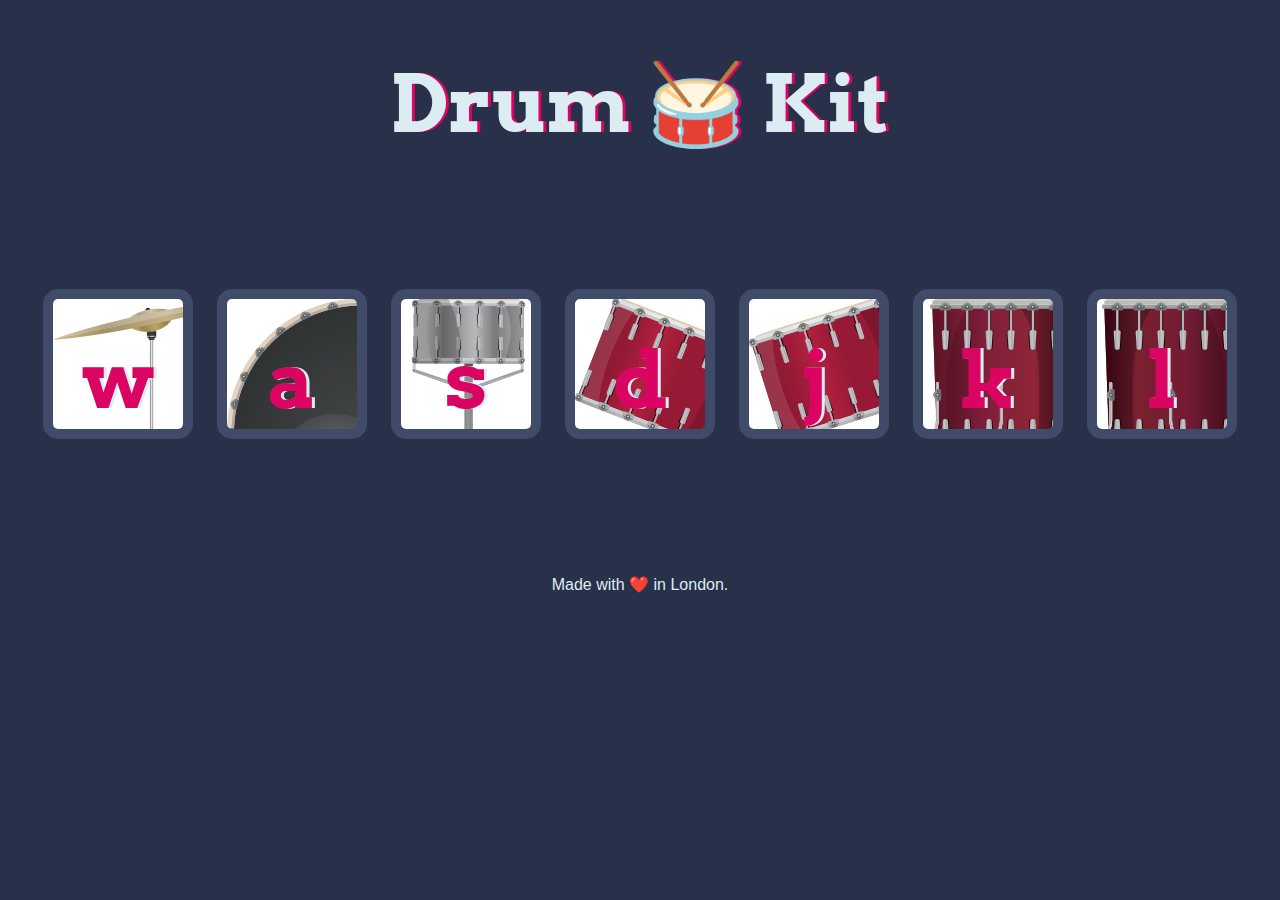
<file: JS DOM/Drum Kit/index.html>
<!DOCTYPE html>
<html lang="en" dir="ltr">

<head>
  <meta charset="utf-8">
  <title>Drum Kit</title>
  <link rel="stylesheet" href="styles.css">
  <link href="https://fonts.googleapis.com/css?family=Arvo" rel="stylesheet">
</head>

<body>

  <h1 id="title">Drum 🥁 Kit</h1>
  <div class="set">
    <button class="w drum">w</button>
    <button class="a drum">a</button>
    <button class="s drum">s</button>
    <button class="d drum">d</button>
    <button class="j drum">j</button>
    <button class="k drum">k</button>
    <button class="l drum">l</button>
  </div>


  <footer>
    Made with ❤️ in London.
  </footer> 

  <script src="./index.js"></script>
</body>

</html>
</file>
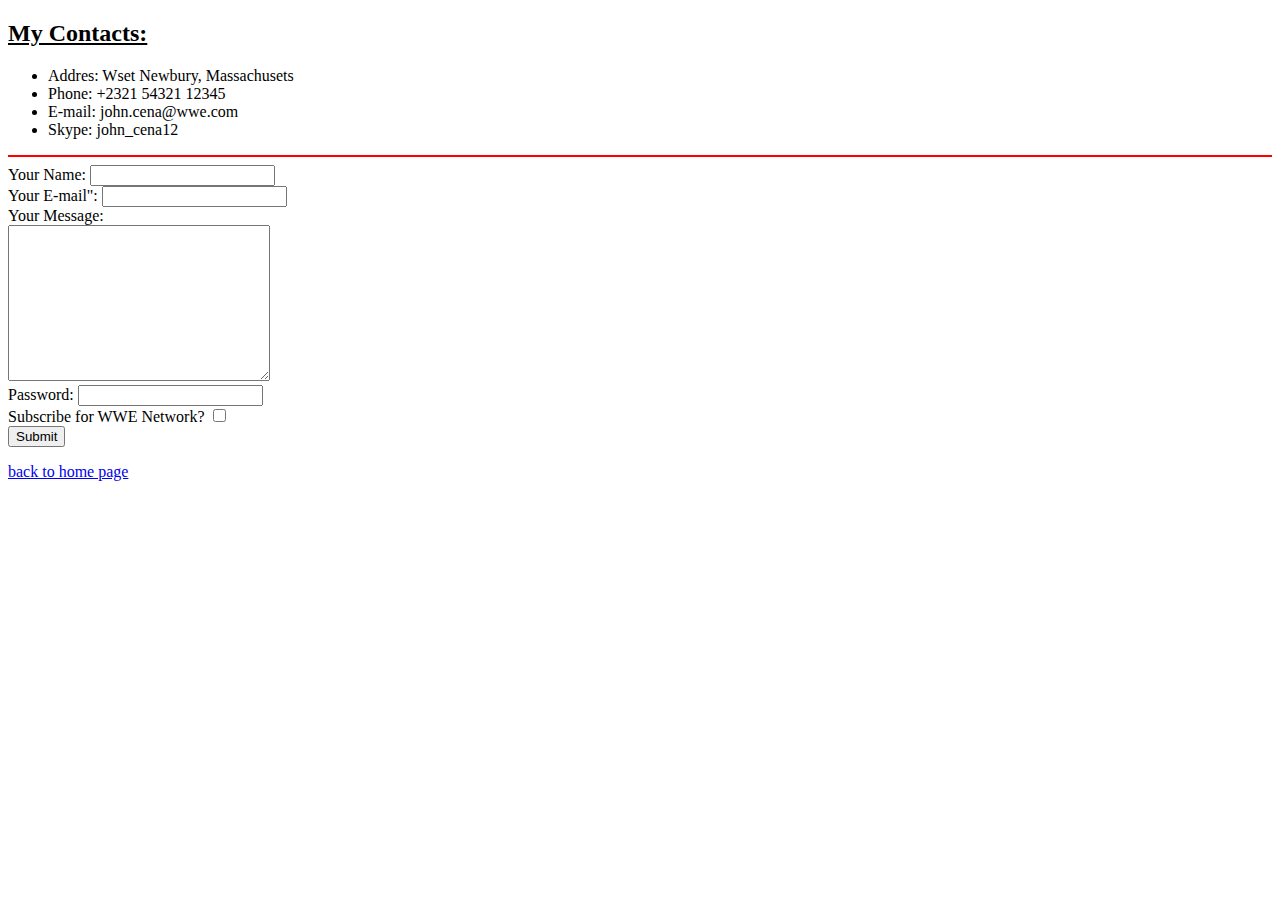
<file: Introduction to HTML/contacts.html>
<!DOCTYPE html> 
<html>
    <head>
        <meta charset="utf-8"> 
        <title>ContactMe</title> 
        <link rel="stylesheet" href="D:\Udemy - JS Course\Udemy-Projects\Introduction to CSS\styles.css">
    </head>
    <body>
        <h2><u>My Contacts:</u></h2> 
        <ul>
            <li>Addres: Wset Newbury, Massachusets</li> 
            <li>Phone: +2321 54321 12345</li> 
            <li>E-mail: john.cena@wwe.com</li>
            <li>Skype: john_cena12</li> 
        </ul> 
        <hr size="2" color="red">
        <form action="mailto: info@randommail.com" method="post" enctype="text/plain">
            <label>Your Name:</label> 
            <input type="text" name="yourName"> 
            <br>
            <label>Your E-mail":</label> 
            <input type="email" name="email"><br>  
            <label>Your Message:</label> 
            <br>
            <textarea name="yourMessage" id="" cols="30" rows="10"></textarea>
            <br>
            <label>Password:</label> 
            <input type="password" name="password"> 
            <br> 
            <label>Subscribe for WWE Network?</label>
            <input type="checkbox" name="subscribe" id=""> 
            <br> 
            <input type="submit"> 
            <!-- <input type="button"> 
            <br> 
            <input type="file"> 
            <input type="color"> 
            <input type="checkbox" name="" id=""> 
            <br>
            <input type="date"> -->
            
        </form> 


        <p><a href="htmlsite.html">back to home page</a></p>
    </body>
</html>
</file>
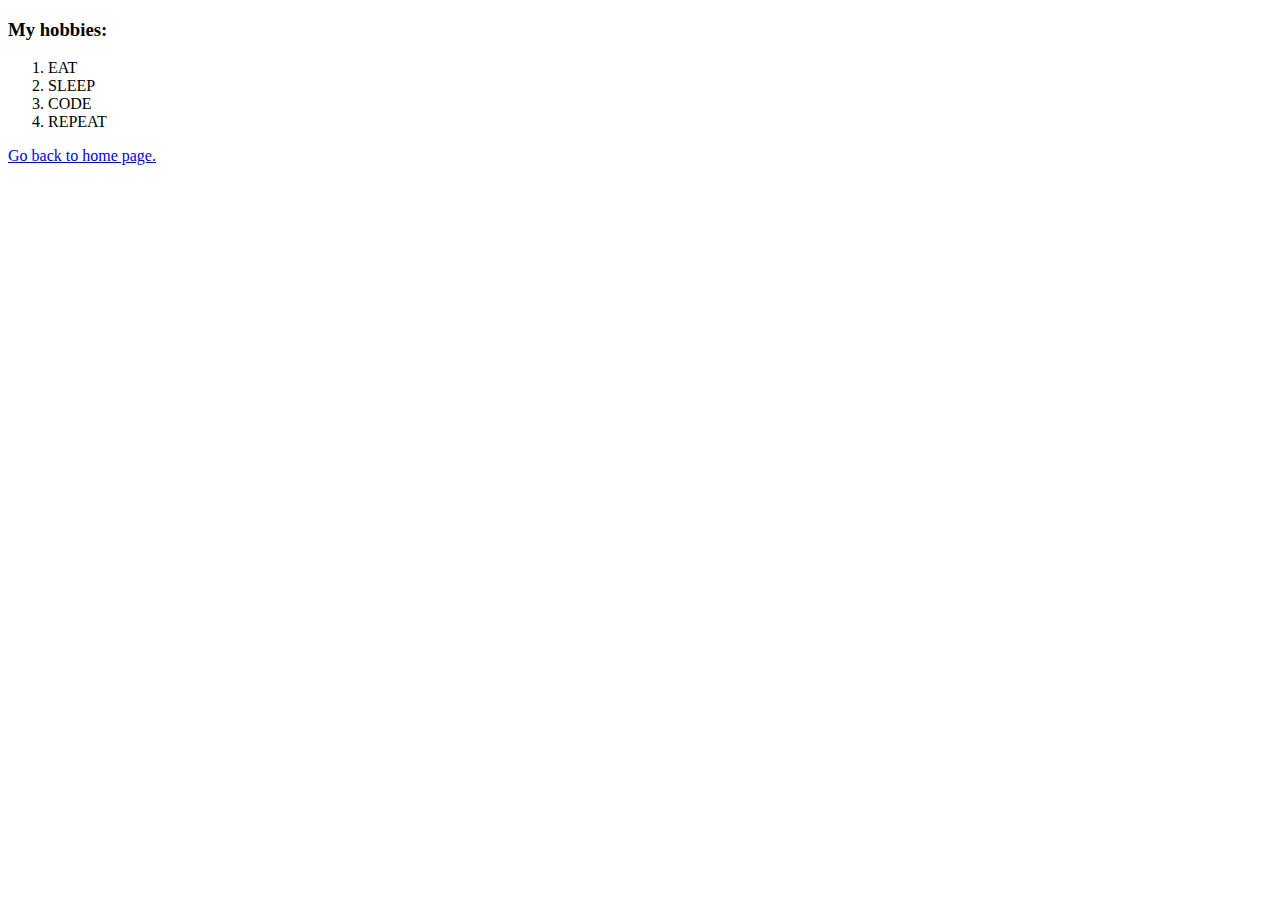
<file: Introduction to HTML/hobbies.html>
<!DOCTYPE html> 
<html>
    <head> 
        <meta charset="utf-8">
        <title>hobbies</title> 
        <link rel="stylesheet" href="D:\Udemy - JS Course\Udemy-Projects\Introduction to CSS\styles.css">
    </head> 
    <body>
        <h3>My hobbies:</h3> 
        <ol>
            <li>EAT</li> 
            <li>SLEEP</li>
            <li>CODE</li>
            <li>REPEAT</li>
        </ol> 
        <a href="htmlsite.html">Go back to home page.</a>
    </body>
</html>
</file>
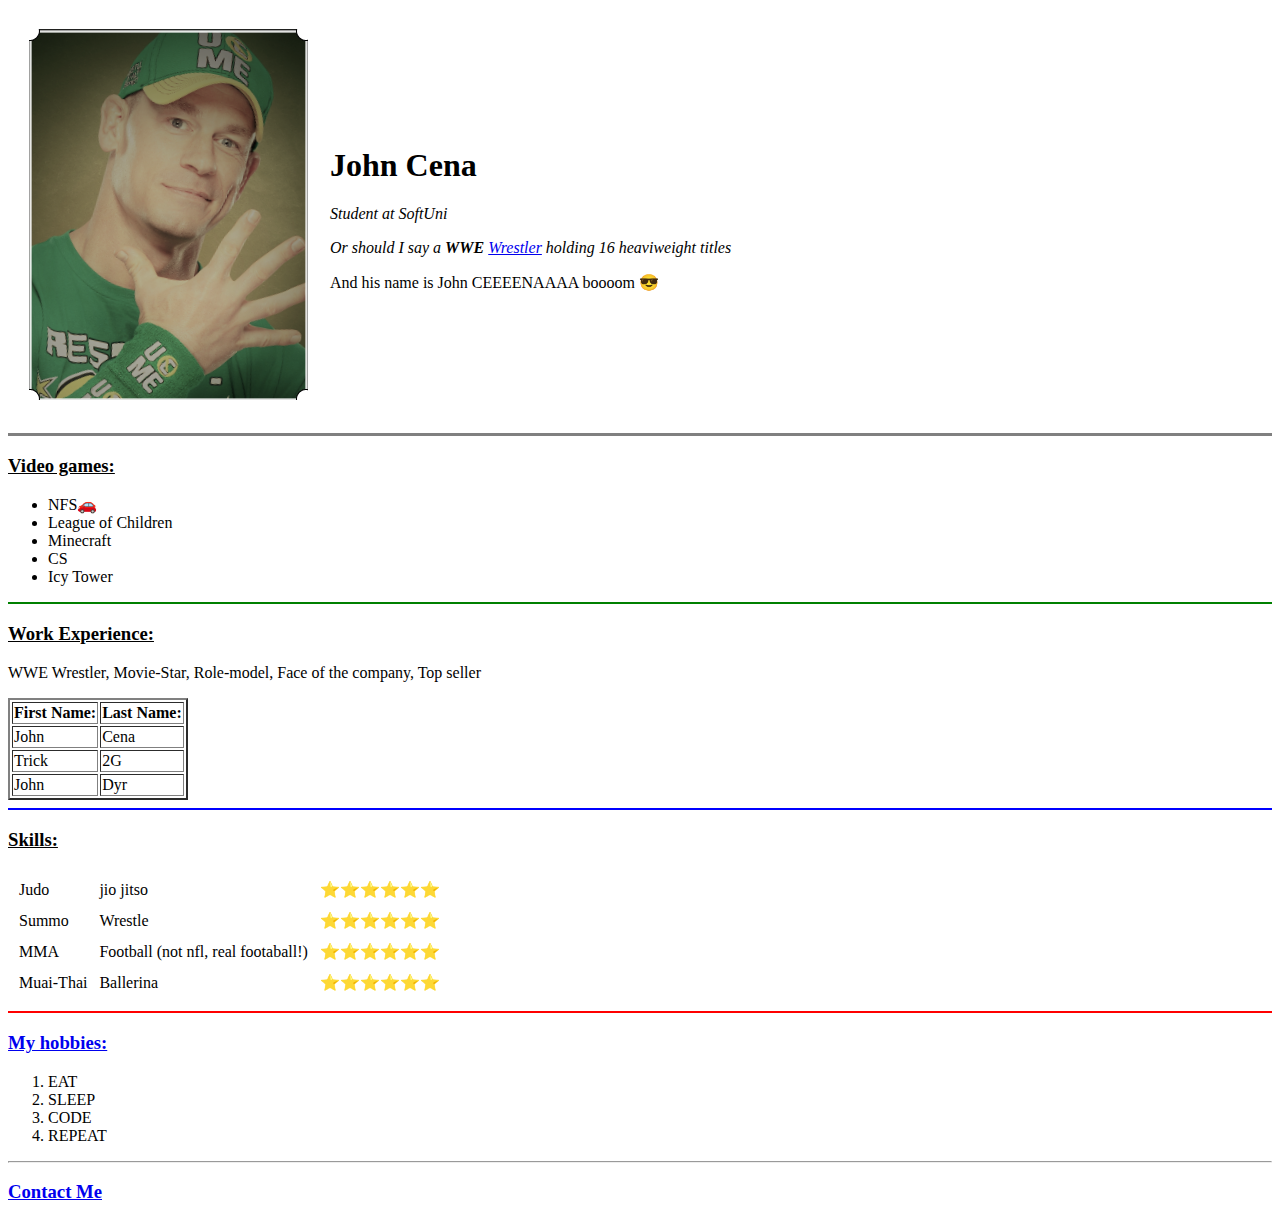
<file: Introduction to HTML/htmlsite.html>
<!DOCTYPE html>
<html>

<head>
    <meta charset="utf-8">
    <title>My website</title> 
    <link rel="stylesheet" href="D:\Udemy - JS Course\Udemy-Projects\Introduction to CSS\styles.css">
</head>

<body>
    <table cellspacing="20">
        <tr>
            <td><img src="johncena.png" alt="U Cant See Me!"></td>
            <td>
                <h1>John Cena</h1>
                <p><i>Student at SoftUni</i></p>
                <p><em>Or should I say a <strong>WWE</strong> <a
                            href="https://www.wwe.com/superstars/john-cena">Wrestler</a>
                        holding 16 heaviweight titles</em></p>
                <p>And his name is John CEEEENAAAA boooom 😎</p>
            </td>
        </tr>
    </table>


    <hr size="3" noshade="">
    <h3><u>Video games:</u></h3>
    <ul>
        <li>NFS🚗</li>
        <li>League of Children</li>
        <li>Minecraft</li>
        <li>CS</li>
        <li>Icy Tower</li>
    </ul>
    <hr color="green">
    <h3><u>Work Experience:</u></h3>
    <p>WWE Wrestler, Movie-Star, Role-model, Face of the company, Top seller</p>
    <table border="2">
        <thead>
            <tr>
                <th>First Name:</th>
                <th>Last Name:</th>
            </tr>
        </thead>
        <tr>
            <td>John</td>
            <td>Cena</td>
        </tr>
        <tr>
            <td>Trick</td>
            <td>2G</td>
        </tr>
        <tr>
            <td>John</td>
            <td>Dyr</td>
        </tr>
    </table>
    <hr color="blue">
    <h3><u>Skills:</u></h3>
    <table cellspacing = "10">
        <tr>
            <td>Judo</td> 
            <td>jio jitso</td> 
            <td>⭐⭐⭐⭐⭐⭐</td>
        </tr>
        <tr>
            <td>Summo</td> 
            <td>Wrestle</td> 
            <td>⭐⭐⭐⭐⭐⭐</td>
        </tr>
        <tr>
            <td>MMA</td>
            <td>Football (not nfl, real footaball!)</td> 
            <td>⭐⭐⭐⭐⭐⭐</td>
        </tr>
        <tr>
            <td>Muai-Thai</td>
            <td>Ballerina</td> 
            <td>⭐⭐⭐⭐⭐⭐</td>
        </tr>
    </table>
    <hr color="red">
    <h3><a href="hobbies.html">My hobbies:</a></h3>
    <ol>
        <li>EAT</li>
        <li>SLEEP</li>
        <li>CODE</li>
        <li>REPEAT</li>
    </ol>
    <hr>
    <h3><a href="contacts.html">Contact Me</a></h3>
    <!--League of Children, Minecraft, CS... thats all-->
</body>

</html>
</file>
<file: JS DOM/Drum Kit/styles.css>
body {
  text-align: center;
  background-color: #283149;
}

h1 {
  font-size: 5rem;
  color: #DBEDF3;
  font-family: "Arvo", cursive;
  text-shadow: 3px 0 #DA0463;

}

footer {
  color: #DBEDF3;
  font-family: sans-serif;
}

.w {
  background-image: url('./images/crash.png');
}

.a {
  background-image: url('./images/kick.png');
}

.s {
  background-image: url('./images/snare.png');
}

.d {
  background-image: url('./images/tom1.png');
}

.j {
  background-image: url('./images/tom2.png');
}

.k {
  background-image: url('./images/tom3.png');
}

.l {
  background-image: url('./images/tom4.png');
}

.set {
  margin: 10% auto;
}

.game-over {
  background-color: red;
  opacity: 0.8;
}

.pressed {
  box-shadow: 0 3px 4px 0 #DBEDF3;
  opacity: 0.5;
}

.red {
  color: red;
}

.drum {
  outline: none;
  border: 10px solid #404B69;
  font-size: 5rem;
  font-family: 'Arvo', cursive;
  line-height: 2;
  font-weight: 900;
  color: #DA0463;
  text-shadow: 3px 0 #DBEDF3;
  border-radius: 15px;
  display: inline-block;
  width: 150px;
  height: 150px;
  text-align: center;
  margin: 10px;
  background-color: white;
}
</file>
